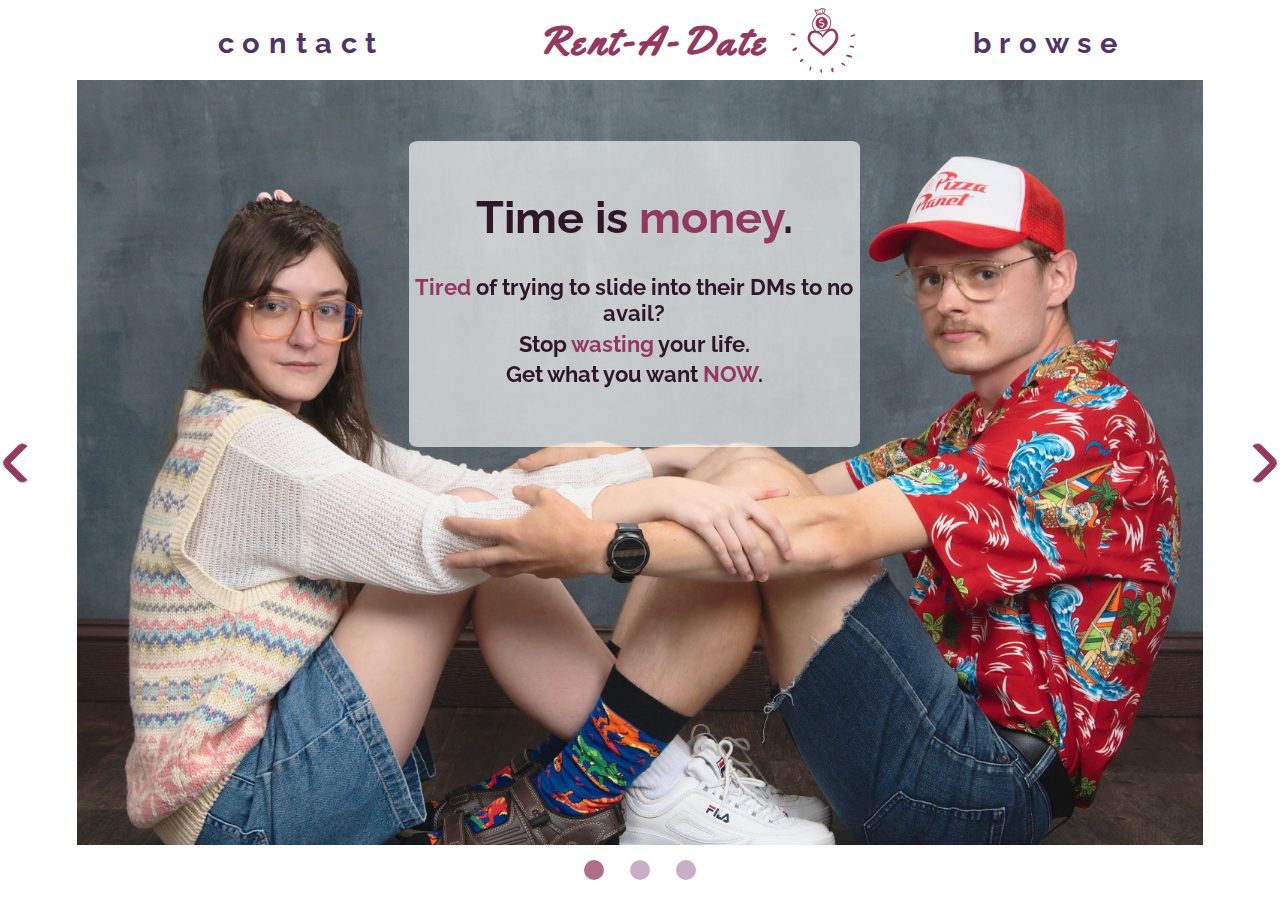
<file: index.html>
<!DOCTYPE html>
<html>
  <head>
    <meta charset="utf-8">
    <meta name="viewport" content="width=device-width">
    <title>Rent-A-Date</title>
    <link href="/main-page/main-page.css" rel="stylesheet" type="text/css" />
  </head>

  <body>   
  
    <div class="nav-bar">
      
      <div class="nav-container" id="contact">
        <a href="about-us-page/about-us.html">
          <h2 class="nav-title">contact</h2>
        </a>
      </div>

      <a href="/index.html">
      <div class="title-container" style="display:flex;">
        <p class="font-logo">Rent-A-Date</p>
        <img class="logo" src="main-page/assets/logo5.png" height="80px">
      </div>
      </a>

      <div class="nav-container" id="browse">
        <a href="/browsing-page/browsing.html"> 
          <h2 class="nav-title" >browse</h2>
        </a>
      </div>
    </div>
    
    
    <div class="main-column">
      <div class="column"></div>

      <div class="carousel"> 
        <span id="d1"></span>
        <span id="d2"></span>
        <span id="d3"></span>
        
        <div class="carousel-display display-1">
          <a href="#d3" class="arrow-prev arrow"></a>
          <div class="main-container container1">
            <h1 class="dp1-header">Time is<span class="accent"> money</span>.</h1>
            <h4 class="dp1-caption"><span class="accent">Tired</span> of trying to slide into their DMs to no avail?</h4>
            <h4 class="dp1-caption">Stop <span class="accent">wasting</span> your life.</h4>
            <h4 class="dp1-caption">Get what you want <span class="accent">NOW</span>.</h4>
          </div>
          <div class="page-indicator">
            <div class="circle active"></div>
            <div class="circle"></div>
            <div class="circle"></div>
          </div>
          <a href="#d2" class="arrow-next arrow"></a>
        </div>

        <div class="carousel-display display-2">
          <a href="#d1" class="arrow-prev arrow"></a>
          <div class="main-container container2">
            <h3 class="dp2-header">Get the <span class="accent">date</span> you <span class="accent">always</span> dreamed of.</h3>
            <h5 class="dp2-caption">Our <span class="accent">unbelievable</span> array of companions will make you <span class="accent">shine</span> through the darkest night.</h5>
            <h5 class="dp2-caption"><span class="accent">Impress</span> your coworkers.</h5>
            <h5 class="dp2-caption"><span class="accent">Flex</span> on your friends.</h5>
            <h5 class="dp2-caption">Make your dissapointed parents <span class="accent">proud</span>.</h5>
          </div>
          <div class="page-indicator">
            <div class="circle"></div>
            <div class="circle active"></div>
            <div class="circle"></div>
          </div>
          <a href="#d3" class="arrow-next arrow"></a>
        </div>

        <div class="carousel-display display-3">
          <a href="#d2" class="arrow-prev arrow"></a>
          <div class="main-container container3">
            <h2 class="dp3-header">Get the <span class="accent">best</span> dating <span class="accent">experience</span>.</h2>
            <h4 class="dp3-caption">Money is <span class="accent">power</span>.</h4>
            <h4 class="dp3-caption">There is no shame in paying for what you <span class="accent">want</span>.</h4>
            <h4 class="dp3-caption">Fill that <span class="accent">void</span> today.</h4>
            <a href=/browsing-page/browsing.html> 
              <div class="button">browse</div>
            </a>
          </div>
          <div class="page-indicator">
            <div class="circle"></div>
            <div class="circle"></div>
            <div class="circle active"></div>
          </div>
          <a href="#d1" class="arrow-next arrow"></a>
        </div>
      </div>

      <div class="column"></div>
    </div>

    <div class="footer"></div>
  </body>
</html>
</file>
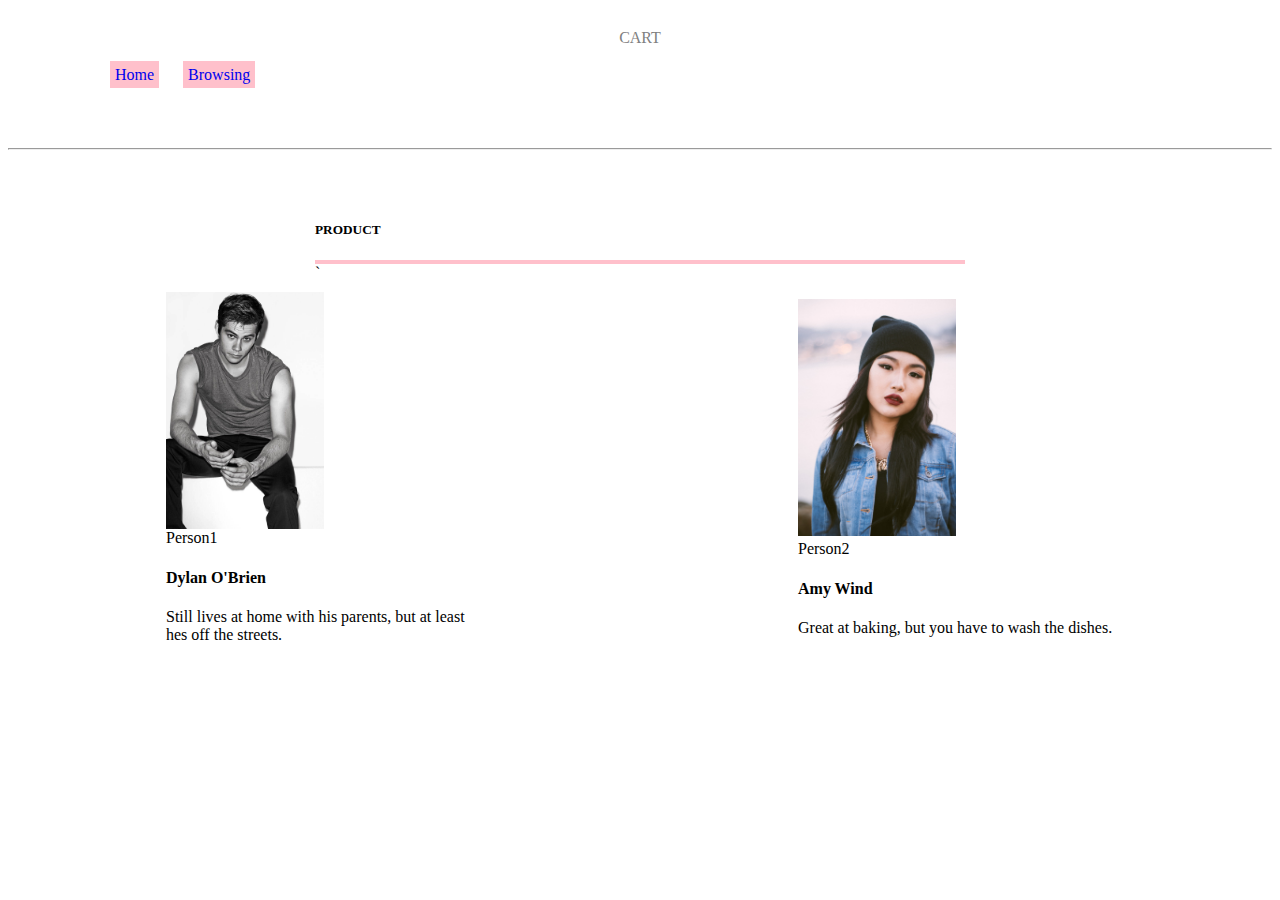
<file: check-out-page/checkout.html>
<!DOCTYPE html>
<html>

<head>
    <title>CartPage</title>
	<link href="checkout.css" rel="stylesheet" type="text/css" />
    <script type = "text/javascript" src="addToCart.js"></script>
</head>
    <body>
        <div class = "cart" id = "cart">
            <div class = "title">CART</div><hr/>
            <div id = "name"></div>
        </div> 
    <nav>
        <ul>
            <li><a href = "/index.html">Home</a></li>
            <li><a href = "/browsing-page/browsing.html">Browsing</a></li>
        </ul>
    </nav>  


    <div class="products-container">
        <div class = "product-header">
            <h5 class = "product-title">PRODUCT</h5>
        </div>
        <div class = "products">
            `
        </div>
    </div>



    <div class = "container">
        <div class = "categories">
            
            <div class = "row">
                <div class = "col">
                <div class = "card" id = "item1">
                <div class= "image">
                    <img src = "/main-page/assets/man1.jpg" width = 300px heigh = 300px align = middle>
                    <div class = "name">Person1</div>                    
                    <h4>Dylan O'Brien</h4>
                    <p>Still lives at home with his parents, but  at least hes off the streets.</p>
                    <!-- <button onclick= "checkout(item1)">Add to Cart</button> -->
                   
                </div>
                </div>
                </div>
                <div class = "col">  
                <div class = "card" id = "item2">
                <div class = "image">
                    <img src = "/main-page/assets/women1.jpg" width = 300px heigh = 300px>
                    <div class = "name">Person2</div>
                    <h4>Amy Wind</h4>
                    <p>Great at baking, but you have to wash the dishes.</p>
                    
                </div> 
                </div>
                </div>
   
    <script src = "addToCart.js"></script>  
    </body>

</html>
</file>
<file: main-page/main-page.css>
@import url('https://fonts.googleapis.com/css2?family=Days+One&family=Yellowtail&family=Raleway:wght@300;700&display=swap');
:root {
  --primary-color:#232327;
  --secondary-color: #e6c2bf;
  --border-color: rgb(255, 255, 255);
  --logo-color: #93385fff;
  --nav-color: #4f3466ff;
  --accent-color: #9f6b99ff;
  --caption-color: #301728ff;
}
body {
  padding: 0;
  margin: 0;
}
.nav-bar {
  position: absolute;
  width: 100%;
  height: 80px;
  background-color: var(--border-color);
  display: flex;
  place-content: space-between;
}
.title-container {
  position: absolute;
  left: 42%;
}
.font-logo {
  width: 240.11px;
  margin: 13px 5px 0 0;
  font-family: 'Yellowtail', cursive;
  font-size: 2.5em;
  font-weight: bold;
  letter-spacing: .1em;
  color: var(--logo-color);
}
.nav-container {
  height: 50%;
  width: 11%;
  text-align: center;
}
#contact {
  position: absolute;
  top: 27%;
  left: 17%;
}
#browse {
  position: absolute;
  top: 27%;
  right: 13%
}
.nav-title {
  font-family: 'Raleway', sans-serif;
  color: var(--nav-color);
  width: 67%;
  margin: 0;
  padding-top: 3%;
  letter-spacing: .3em;
  font-size: 1.8em;
}
a, a:visited {
  text-decoration: none;
}
a:hover .nav-title {
  color: var(--accent-color);
}
/*         Main Body         */
.main-column { 
  display: flex;
  justify-content: space-between;
}
.column {
  background-color: var(--border-color);
  width: 6%;
}
.footer{
  width: 100%;
  height: 55px;
  background-color: var(--border-color);
}
.carousel-display {
  position: absolute;
  top: 80px;
  bottom: 55px;
  left: 6%;
  right: 6%;
  padding: 0;
  margin: 0;
  opacity: 0;
  transition: all 0.5s ease-in-out;
}
.arrow{
  border: solid var(--logo-color);
  border-radius: 20%;
  border-width:  0 7px 7px 0;
  display: inline-block;
  padding: 12px;
}
.arrow:hover{
  border-color:var(--secondary-color) ;
}
.arrow-prev{
  left: -70px;
  position: absolute;
  top: 50%;
  transform: translateY(-50%) rotate(135deg);
}
.arrow-next{
  right: -70px;
  position: absolute;
  top: 50%;
  transform: translateY(-50%) rotate(-45deg);
}
[id^= "display"] {
  display: none;
}
.main-container {
  position: absolute;
  top: 8%;
  right: 30.5%;
  width: 40%;
  height: 40%;
  border-radius: 2%;
  background-color: rgba(255, 255, 255, 0.644);
  font-family: 'Raleway', sans-serif;
  color: var(--caption-color);
  font-size: 1.4em;
  text-align: center;
}
.container2 {
  background-color: rgba(255, 255, 255, 0.753);
}
.container3 {
  background-color: rgba(255, 255, 255, 0.753);
}
.dp1-header{
  margin-top: 11%;
  margin-bottom: 7%;
}
.dp1-caption{
  margin: 1%;
}
.dp2-header{
  margin-bottom: 6%;
}
.dp2-caption {
  margin: 1%;
  top: 95px;   
}
.dp3-header{
  margin-top: 7%;
  margin-bottom: 4%;
}
.dp3-caption {
  margin: 1.5%;
}
.accent {
  color: var(--logo-color);
}
.button {
  position: relative;
  height: 15%;
  width: 25%;
  left: 37%;
  background-color: var(--logo-color);
  margin-top: 4%;
  padding-top:2% ;
  color: white;
  font-size: 1.1em;
  font-weight: 600;
  letter-spacing: .1em;
}
.button:hover {
  color: var(--caption-color);
}
.display-1 {
  z-index: 2;
  opacity: 1;
  background-image: url("assets/display2.jpg");
  background-size: cover;
}
.display-2 {
  background-image: url("assets/display3.jpg");
  background-size: cover;
}
.display-3 {
  background-image: url("assets/display.jpg");
  background-size: cover;
}
*:target ~ .display-1{
  opacity: 0;
}
#d1:target ~ .display-1{
  opacity: 1;
}
#d2:target ~ .display-2, #d3:target ~ .display-3 {
  z-index: 3;
  opacity: 1;
}
.page-indicator{
  position: absolute;
  top: 102%;
  left: 45%;
  width: 10%;
  display: flex; 
  justify-content: space-between;
} 
.circle {
  background-color: rgba(159, 107, 153, 0.548);
  border-radius: 100%;
  height: 20px;
  width: 20px;
}
.active {
  background-color: rgba(147, 56, 95, 0.733);
}
</file>
<file: check-out-page/checkout.css>
.title {
    text-align: center;
    margin: 0 auto 80px;
    position: relative;
    line-height: 60px;
    color: gray;
}

.title:hover {
    color: pink;
}


nav {
    position: absolute;
    top: 0;
    right: 0;
    left: 0;
    z-index: 2;
    display: flex;
    flex-wrap: wrap;
    justify-content: space-between;
    padding: 50px 60px 0 60px;
}

nav li {
    list-style: none;
    display: inline-block;
    padding-right: 10px;
    padding-left: 10px;
}

nav li span {
    padding-left: 5px;
}

li a {
    padding: 5px;
    background-color: pink;
    text-decoration: none;
}

.products-container {
    max-width: 650px;
    justify-content: space-around;
    margin: 0 auto;
    margin-top: 50px;
}

.product-header{
    width: 100%;
    max-width: 650px;
    display: flex;
    justify-content: flex-start;
    border-bottom: 4px solid pink;
    margin: 0 auto;
}

.product-title{
    width:45%;
}

.quantity {
    width: 30%;
    
    display: flex;
    align-items: center;
}
.total {
    width: 10%;
    
    display: flex;
    align-items: center;
}

.product {
    width: 45%;
    border-bottom: 1px solid pink;
    display: flex;
    align-items: center;
    padding: 10px 0;
}

.row {
    display: flex;
    align-items: center;
    flex-wrap: wrap;
    justify-content: space-around;
}

.col {
    flex-basis: 25%;
    padding: 10px;
    min-width: 200px;
    margin-bottom: 50px;
    transition: transform 0.5s;
}

.col:hover {
    transform: translateY(-5px);
}

.col img {
    width: 50%;
}
</file>
